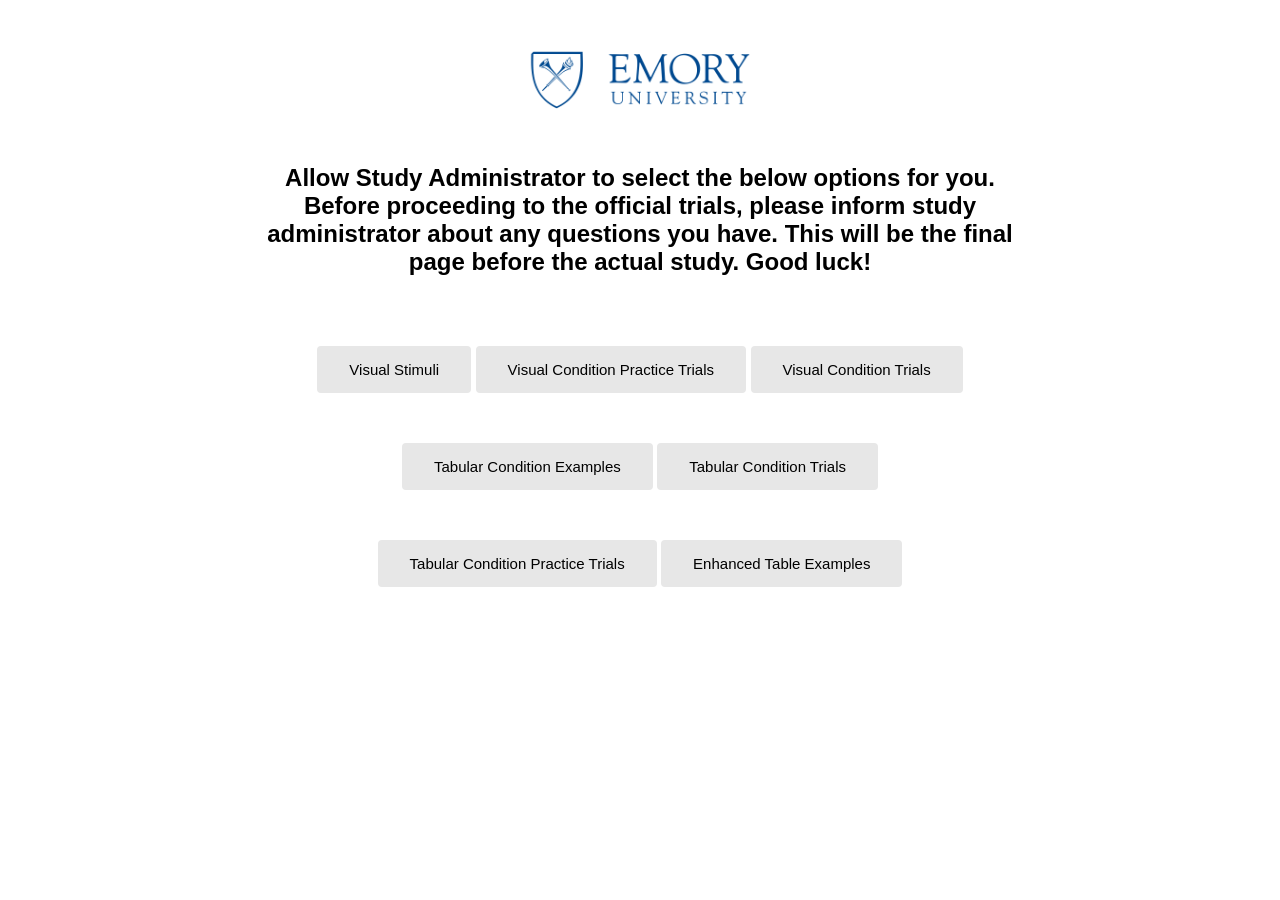
<file: leoxzz.github.io/index.html>
<!DOCTYPE html>
<html lang="en">

<head>
    <meta charset="UTF-8">
    <meta http-equiv="X-UA-Compatible" content="IE=edge">
    <meta name="viewport" content="width=device-width, initial-scale=1.0">
    <title>Transition</title>
    <link rel="stylesheet" href="css/style.css">
</head>

<body>
    <div style="margin: 1rem 20% 1rem; font-family:Arial, Helvetica, sans-serif; text-align: center;">
        <img src="./img/Emory-University-Logo.png"
            style="display: block; margin-left: auto; margin-right:auto; width: 30%" alt="">
        <h2>Allow Study Administrator to select the below options for you. Before proceeding to the official trials, please inform study administrator about any questions you have.
            This will be the final page before the actual study. Good luck!</h2>
        <button onclick="window.location.href = 'trans.html';" style="margin-top: 50px;">Visual Stimuli</button>
        <button onclick="window.location.href = 'practice.html';" style="margin-top: 50px;">Visual Condition Practice Trials</button>
        <button onclick="window.location.href = 'trial.html';" style="margin-top: 50px;">Visual Condition Trials</button>
        <button onclick="window.location.href = 'table_example.html';" style="margin-top: 50px;">Tabular Condition Examples</button>
        <button onclick="window.location.href = 'table.html';" style="margin-top: 50px;">Tabular Condition Trials</button>
        <button onclick="window.location.href = 'table_practice.html';" style="margin-top: 50px;">Tabular Condition Practice Trials</button>
        <button onclick="window.location.href = 'enhanced_table.html';" style="margin-top: 50px;">Enhanced Table Examples</button>
    </div>
</body>
</file>
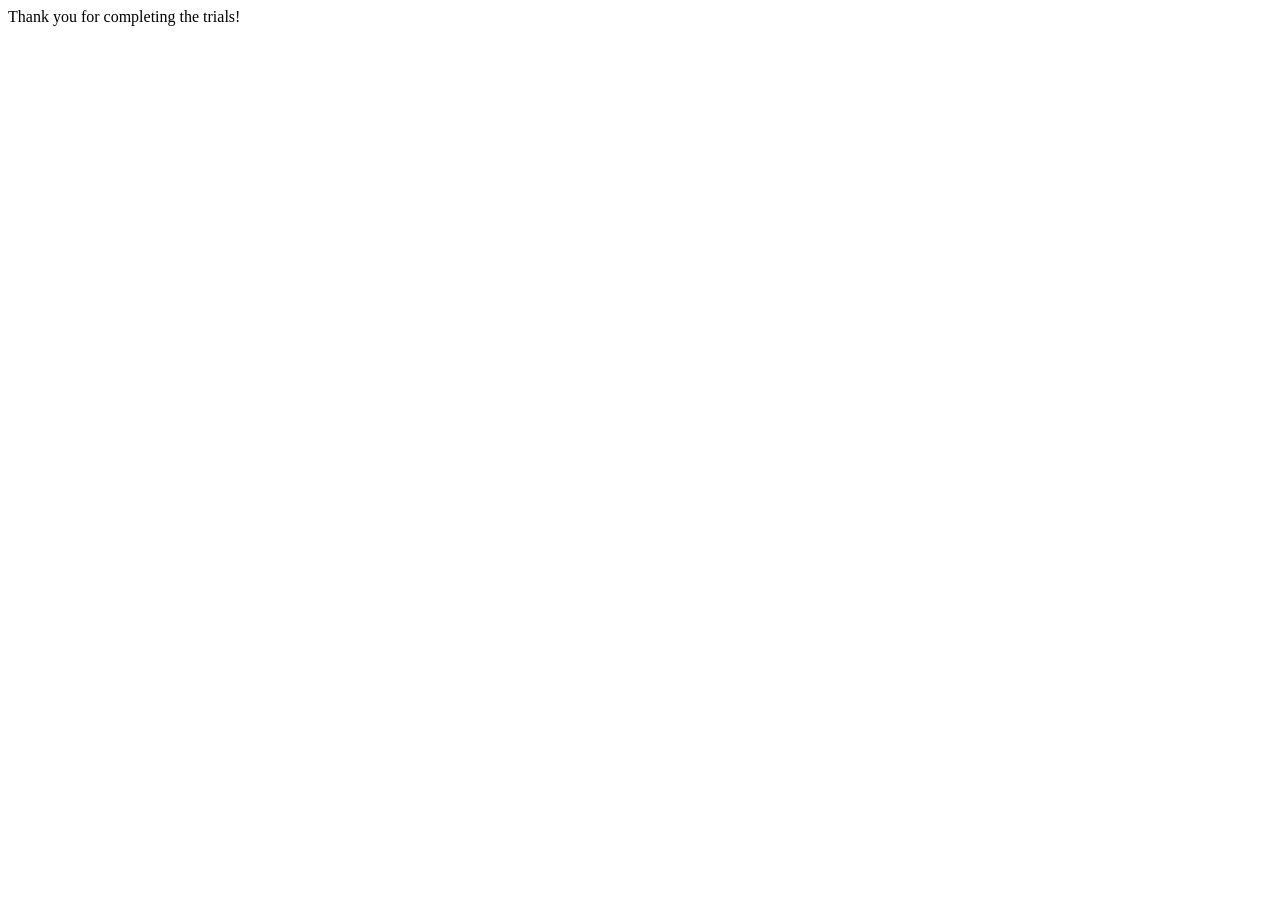
<file: leoxzz.github.io/completion.html>
<!DOCTYPE html>
<html lang="en">
<head>
    <meta charset="UTF-8">
    <meta http-equiv="X-UA-Compatible" content="IE=edge">
    <meta name="viewport" content="width=device-width, initial-scale=1.0">
    <title>Document</title>
</head>
<body>
    Thank you for completing the trials!
</body>
</html>
</file>
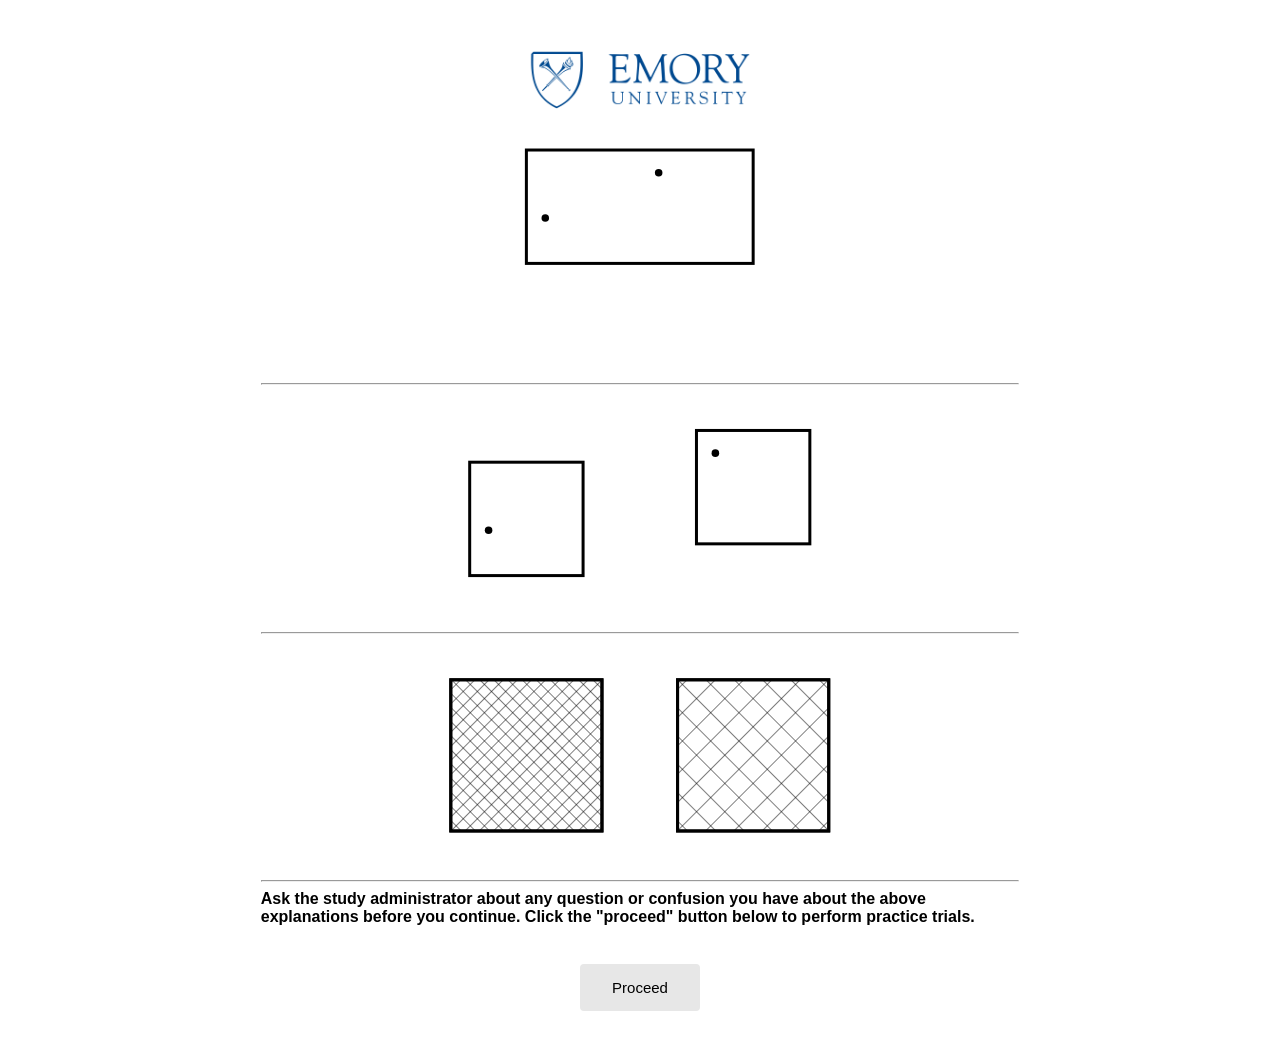
<file: leoxzz.github.io/encoding.html>
<!DOCTYPE html>
<html lang="en">

<head>
    <meta charset="UTF-8">
    <title>Instruction</title>
    <link rel="stylesheet" href="css/style.css">
</head>

<body>
    <div style="margin: 1rem 20% 1rem; font-family:Arial, Helvetica, sans-serif;">
        <img src="./img/Emory-University-Logo.png"
            style="display: block; margin-left: auto; margin-right:auto; width: 30%" alt="">
        <div class="example-svg">

            <svg baseProfile="full" height="6cm" version="1.1" width="12cm" xmlns="http://www.w3.org/2000/svg"
                xmlns:ev="http://www.w3.org/2001/xml-events" xmlns:xlink="http://www.w3.org/1999/xlink">
                <defs />
                <rect fill="white" height="3cm" stroke="black" stroke-width="3" width="6cm" x="3cm"
                    y="0.15919136599131578cm" />
                <circle cx="3.5cm" cy="1.9591913659913158cm" fill="black" r="0.1cm" />
                <circle cx="6.5cm" cy="0.7591913659913159cm" fill="black" r="0.1cm" /></svg>
        </div>
        <hr>

        <div class="example-svg">

            <svg baseProfile="full" height="6cm" version="1.1" width="12cm" xmlns="http://www.w3.org/2000/svg"
                xmlns:ev="http://www.w3.org/2001/xml-events" xmlns:xlink="http://www.w3.org/1999/xlink">
                <defs />
                <rect fill="white" height="3cm" stroke="black" stroke-width="3" width="3cm" x="1.5cm"
                    y="1.8308554057165671cm" />
                <rect fill="white" height="3cm" stroke="black" stroke-width="3" width="3cm" x="7.5cm"
                    y="0.9910903807382994cm" />
                <circle cx="2.0cm" cy="3.6308554057165674cm" fill="black" r="0.1cm" />
                <circle cx="8.0cm" cy="1.5910903807382994cm" fill="black" r="0.1cm" /></svg>
        </div>
        <hr>

        <div class="example-svg">

            <svg baseProfile="full" height="6cm" version="1.1" width="12cm" xmlns="http://www.w3.org/2000/svg"
                xmlns:ev="http://www.w3.org/2001/xml-events" xmlns:xlink="http://www.w3.org/1999/xlink">
                <defs />
                <pattern height="10" id="pattern" patternTransform="rotate(45 0 0)" patternUnits="userSpaceOnUse"
                    width="10">
                    <line stroke="black" stroke-width="1" x1="0" x2="0" y1="0" y2="10" />
                </pattern>
                <rect fill="url(#pattern)" height="4cm" stroke="black" stroke-width="3" width="4cm" x="1cm" y="1cm" />
                <pattern height="10" id="pattern-2" patternTransform="rotate(-45 0 0)" patternUnits="userSpaceOnUse"
                    width="10">
                    <line stroke="black" stroke-width="1" x1="0" x2="0" y1="0" y2="10" />
                </pattern>
                <rect fill="url(#pattern-2)" height="4cm" stroke="black" stroke-width="3" width="4cm" x="1cm" y="1cm" />
                <pattern height="10" id="pattern-3" patternTransform="rotate(45 0 0)" patternUnits="userSpaceOnUse"
                    width="20.0">
                    <line stroke="black" stroke-width="1" x1="0" x2="0" y1="0" y2="10" />
                </pattern>
                <rect fill="url(#pattern-3)" height="4cm" stroke="black" stroke-width="3" width="4cm" x="7cm" y="1cm" />
                <pattern height="10" id="pattern-4" patternTransform="rotate(-45 0 0)" patternUnits="userSpaceOnUse"
                    width="20.0">
                    <line stroke="black" stroke-width="1" x1="0" x2="0" y1="0" y2="10" />
                </pattern>
                <rect fill="url(#pattern-4)" height="4cm" stroke="black" stroke-width="3" width="4cm" x="7cm" y="1cm" />
            </svg>
        </div>

        <hr>
        <div style="margin-bottom: 5%;">
            <b>Ask the study administrator about any question or confusion you have about the above explanations before
                you continue. Click the "proceed" button below to perform practice trials. </b>
            <div style="text-align: center; margin-top: 5%; margin-bottom: 5%;">
                <nav>
                    <a id="survey-link" href="index.html">
                        <button>Proceed</button>
                    </a>
                </nav>
            </div>
        </div>
    </div>
</body>

</html>
</file>
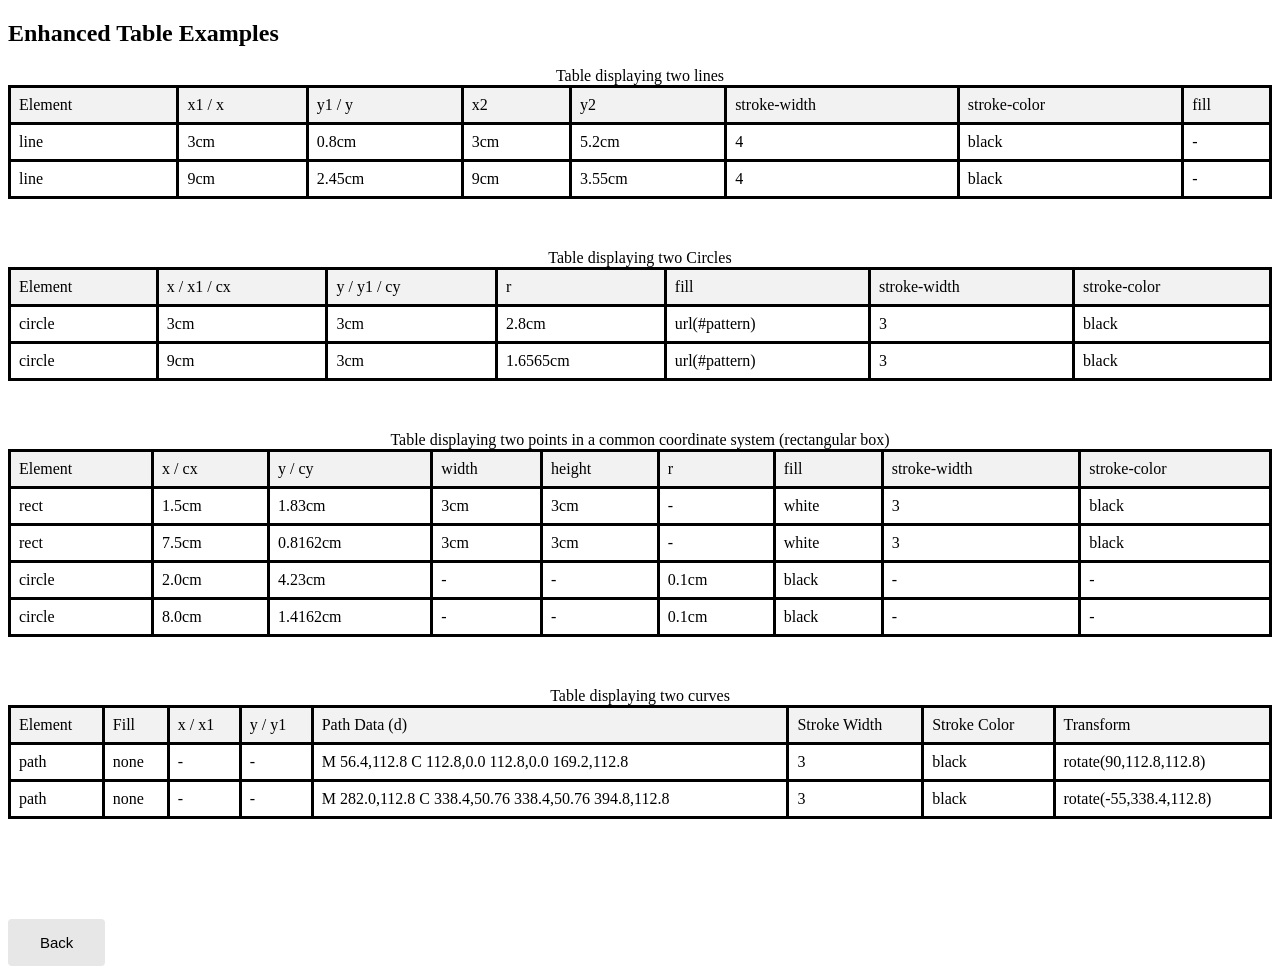
<file: leoxzz.github.io/enhanced_table.html>
<!DOCTYPE html>
<html>
<head>
<style>
  table {
    width: 100%;
    border-collapse: collapse;
    margin-bottom: 50px;
  }
  th, td {
    border: 1px solid black;
    padding: 8px;
    text-align: left;
  }
  th {
    background-color: #f2f2f2;
  }
</style>
<link rel="stylesheet" href="css/style.css">
</head>
<body>

<h2>Enhanced Table Examples</h2>

<table>
  <caption>Table displaying two lines</caption>
  <tr>
    <th>Element</th>
    <th>x1 / x</th>
    <th>y1 / y</th>
    <th>x2</th>
    <th>y2</th>
    <th>stroke-width</th>
    <th>stroke-color</th>
    <th>fill</th>
  </tr>
  <tr>
    <td>line</td>
    <td>3cm</td>
    <td>0.8cm</td>
    <td>3cm</td>
    <td>5.2cm</td>
    <td>4</td>
    <td>black</td>
    <td>-</td>
  </tr>
  <tr>
    <td>line</td>
    <td>9cm</td>
    <td>2.45cm</td>
    <td>9cm</td>
    <td>3.55cm</td>
    <td>4</td>
    <td>black</td>
    <td>-</td>
  </tr>
</table>

<table>
    <caption>Table displaying two Circles</caption>
    <tr>
      <th>Element</th>
      <th>x / x1 / cx</th>
      <th>y / y1 / cy</th>
      <th>r</th>
      <th>fill</th>
      <th>stroke-width</th>
      <th>stroke-color</th>
    </tr>
    <tr>
      <td>circle</td>
      <td>3cm</td>
      <td>3cm</td>
      <td>2.8cm</td>
      <td>url(#pattern)</td>
      <td>3</td>
      <td>black</td>
    </tr>
    <tr>
      <td>circle</td>
      <td>9cm</td>
      <td>3cm</td>
      <td>1.6565cm</td>
      <td>url(#pattern)</td>
      <td>3</td>
      <td>black</td>
    </tr>
  </table>

  <table>
    <caption>Table displaying two points in a common coordinate system (rectangular box)</caption>
    <tr>
      <th>Element</th>
      <th>x / cx</th>
      <th>y / cy</th>
      <th>width</th>
      <th>height</th>
      <th>r</th>
      <th>fill</th>
      <th>stroke-width</th>
      <th>stroke-color</th>
    </tr>
    <tr>
      <td>rect</td>
      <td>1.5cm</td>
      <td>1.83cm</td>
      <td>3cm</td>
      <td>3cm</td>
      <td>-</td>
      <td>white</td>
      <td>3</td>
      <td>black</td>
    </tr>
    <tr>
      <td>rect</td>
      <td>7.5cm</td>
      <td>0.8162cm</td>
      <td>3cm</td>
      <td>3cm</td>
      <td>-</td>
      <td>white</td>
      <td>3</td>
      <td>black</td>
    </tr>
    <tr>
      <td>circle</td>
      <td>2.0cm</td>
      <td>4.23cm</td>
      <td>-</td>
      <td>-</td>
      <td>0.1cm</td>
      <td>black</td>
      <td>-</td>
      <td>-</td>
    </tr>
    <tr>
      <td>circle</td>
      <td>8.0cm</td>
      <td>1.4162cm</td>
      <td>-</td>
      <td>-</td>
      <td>0.1cm</td>
      <td>black</td>
      <td>-</td>
      <td>-</td>
    </tr>
  </table>
  
      <table>
        <caption>Table displaying two curves</caption>
        <tr>
          <th>Element</th>
          <th>Fill</th>
          <th>x / x1</th>
          <th>y / y1</th>
          <th>Path Data (d)</th>
          <th>Stroke Width</th>
          <th>Stroke Color</th>
          <th>Transform</th>
        </tr>
        <tr>
          <td>path</td>
          <td>none</td>
          <td>-</td>
          <td>-</td>
          <td>M 56.4,112.8 C 112.8,0.0 112.8,0.0 169.2,112.8</td>
          <td>3</td>
          <td>black</td>
          <td>rotate(90,112.8,112.8)</td>
        </tr>
        <tr>
          <td>path</td>
          <td>none</td>
          <td>-</td>
          <td>-</td>
          <td>M 282.0,112.8 C 338.4,50.76 338.4,50.76 394.8,112.8</td>
          <td>3</td>
          <td>black</td>
          <td>rotate(-55,338.4,112.8)</td>
        </tr>
      </table>
      
  
    <button onclick="window.location.href = 'index.html';" style="margin-top: 50px;">Back</button>

</body>
</html>
</file>
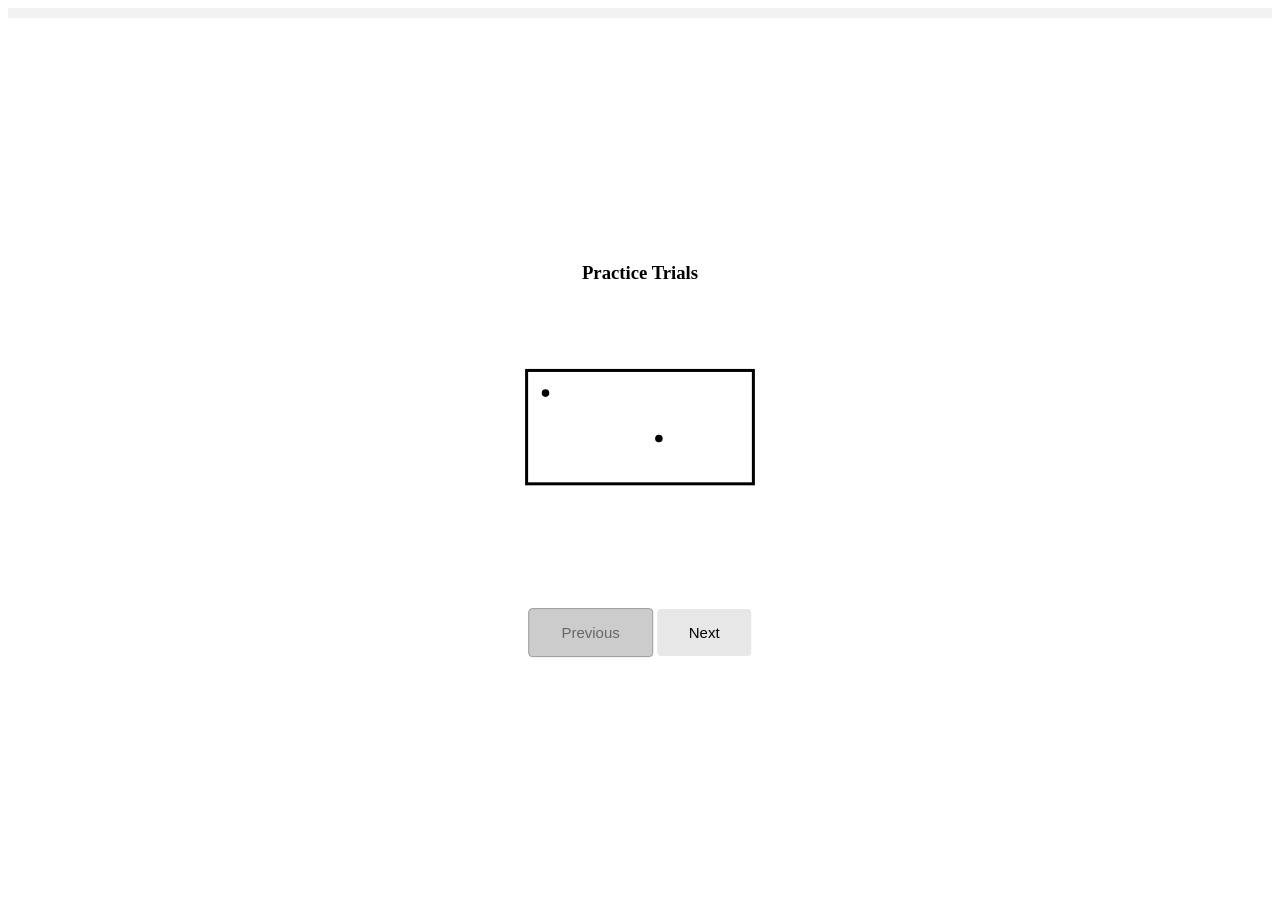
<file: leoxzz.github.io/first_practice.html>
<!DOCTYPE html>
<html lang="en">

<head>
    <meta charset="UTF-8">
    <title>Practice Trials</title>
    <link rel="stylesheet" href="css/style.css">
</head>

<body>
    <!-- HTML code for the progress bar -->
<div class="progress-bar">
    <div class="progress" style="width: 0%"></div>
  </div>

    <div class="center-screen">
        <h3>Practice Trials</h3>
        <div id="image-container"></div>
        <button id="p-button" onclick="showLastImage()" disabled>Previous</button>
        <button id="trial-button" onclick="showNextImage()">Next</button>
    </div>
    <script src="js/practice_trials.js"></script>
</body>
</file>
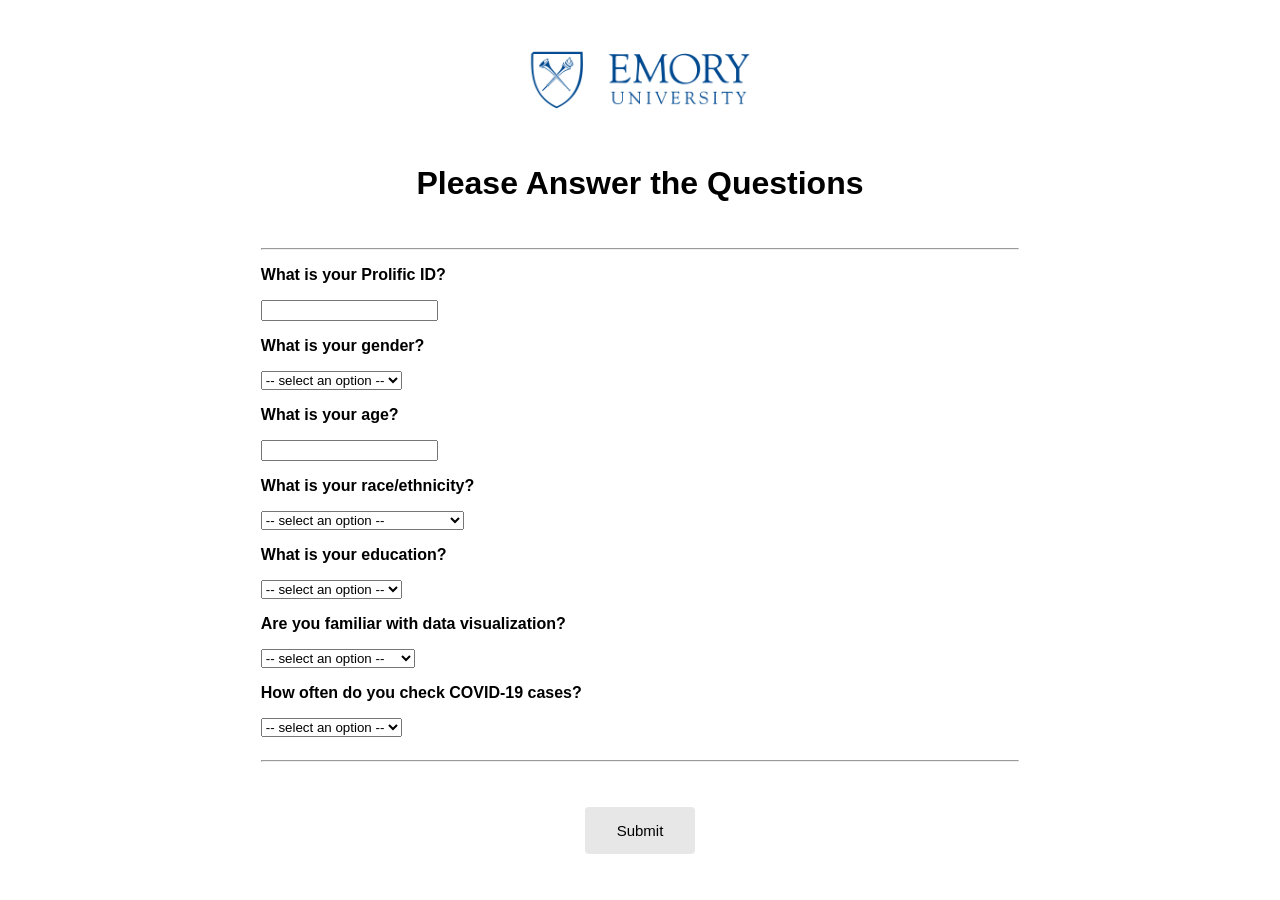
<file: leoxzz.github.io/survey.html>
<!-- Created by Zhongzheng Xu 11/2022 -->
<!DOCTYPE html>
<html lang="en">

<head>
  <meta charset="UTF-8">
  <link rel="stylesheet" href="css/style.css">
  <meta name="viewport" content="width=device-width, initial-scale=1.0">
</head>

<body>
  <div id="textbox" style="margin: 1rem 20% 1rem; font-family:Arial, Helvetica, sans-serif;">
    <img src="./img/Emory-University-Logo.png" style="display: block; margin-left: auto; margin-right:auto; width: 30%"
      alt="">
    <h1 style="text-align: center; margin-bottom: 6%;">Please Answer the Questions</h1>
    <hr>
    <form id="survey" name="survey_questions" onsubmit="return validation()" >
      <b>
        <p>What is your Prolific ID?</p>
      </b>
      <input type="text" name="prolific_id">

      <b>
        <p>What is your gender?</p>
      </b>
      <select name="gender" id="gender" value="" type="text">
        <option> -- select an option -- </option>
        <option>Male</option>
        <option>Female</option>
        <option>Other</option>
        <option>Prefer Not to Say</option>
      </select>

      <b>
        <p>What is your age?</p>
      </b>
      <input type="number" name="age">

      <b>
        <p>What is your race/ethnicity?</p>
      </b>
      <select name="race" id="race" value="" type="text">
        <option> -- select an option -- </option>
        <option>White/Caucasian/European</option>
        <option>Black/ African</option>
        <option>Asian</option>
        <option>Indian</option>
        <option>Pacific Islander</option>
        <option>Hispanic</option>
        <option>Arabian, Egyptian or Maghrebi</option>
        <option>Native American</option>
        <option>Australian Aboriginal</option>
        <option>Other</option>
        <option>Prefer Not to Say</option>
      </select>

      <b>
        <p>What is your education?</p>
      </b>
      <select name="education" id="education" value="" type="text">
        <option> -- select an option -- </option>
        <option>High School</option>
        <option>Undergraduate</option>
        <option>Masters</option>
        <option>Doctorate</option>
        <option>Other</option>
        <option>Prefer Not to Say</option>
      </select>

      <b>
        <p>Are you familiar with data visualization?</p>
      </b>
      <select name="visfam" id="visfam" value="" type="text">
        <option> -- select an option -- </option>
        <option>Expert</option>
        <option>Familiar</option>
        <option>Amateur</option>
        <option>No idea what it means</option>
      </select>

      <b>
        <p>How often do you check COVID-19 cases?</p>
      </b>
      <select name="stockfam" id="stockfam" value="" type="text">
        <option> -- select an option -- </option>
        <option>Every day</option>
        <option>Frequently</option>
        <option>Sometimes</option>
        <option>Never</option>
      </select>

      <hr style="margin-top: 3%;">
      <div style="text-align: center; margin-top: 6%;">
        <button type="submit">Submit</button>
      </div>
    </form>
  </div>

<script src="js/survey.js"></script>
</body>

</html>
</file>
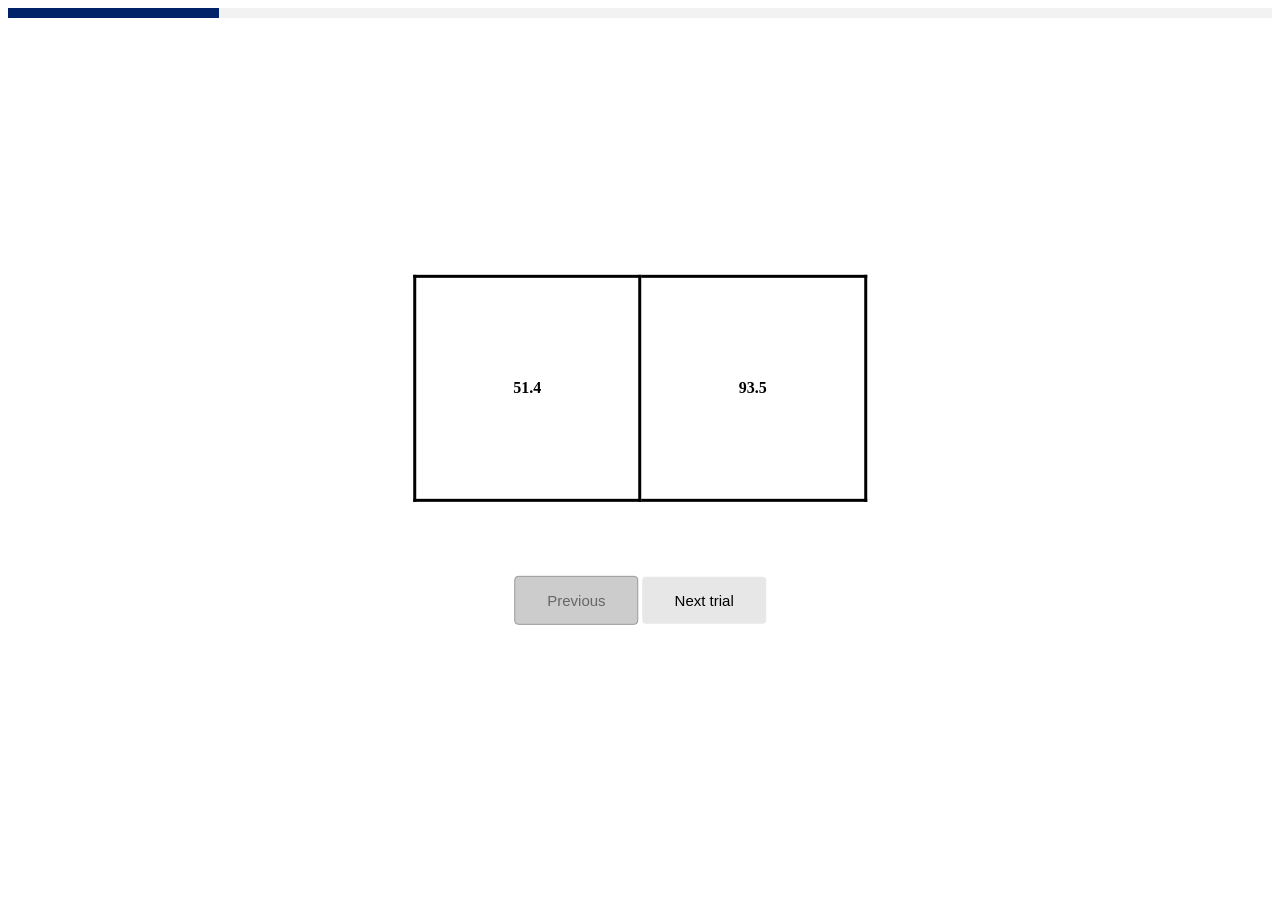
<file: leoxzz.github.io/table.html>
<!DOCTYPE html>
<html lang="en">

<head>
    <meta charset="UTF-8">
    <title>Trials</title>
    <link rel="stylesheet" href="css/style.css">
</head>

<body>
    <!-- HTML code for the progress bar -->
<div class="progress-bar">
    <div class="progress" style="width: 0%"></div>
  </div>

    <div class="center-screen">
        <div id="image-container"></div>
        <button id="p-button" onclick="showLastImage()" disabled>Previous</button>
        <button id="trial-button" onclick="showNextImage()">Next trial</button>
    </div>
    <script src="js/table_trials.js"></script>
</body>

</html>
</file>
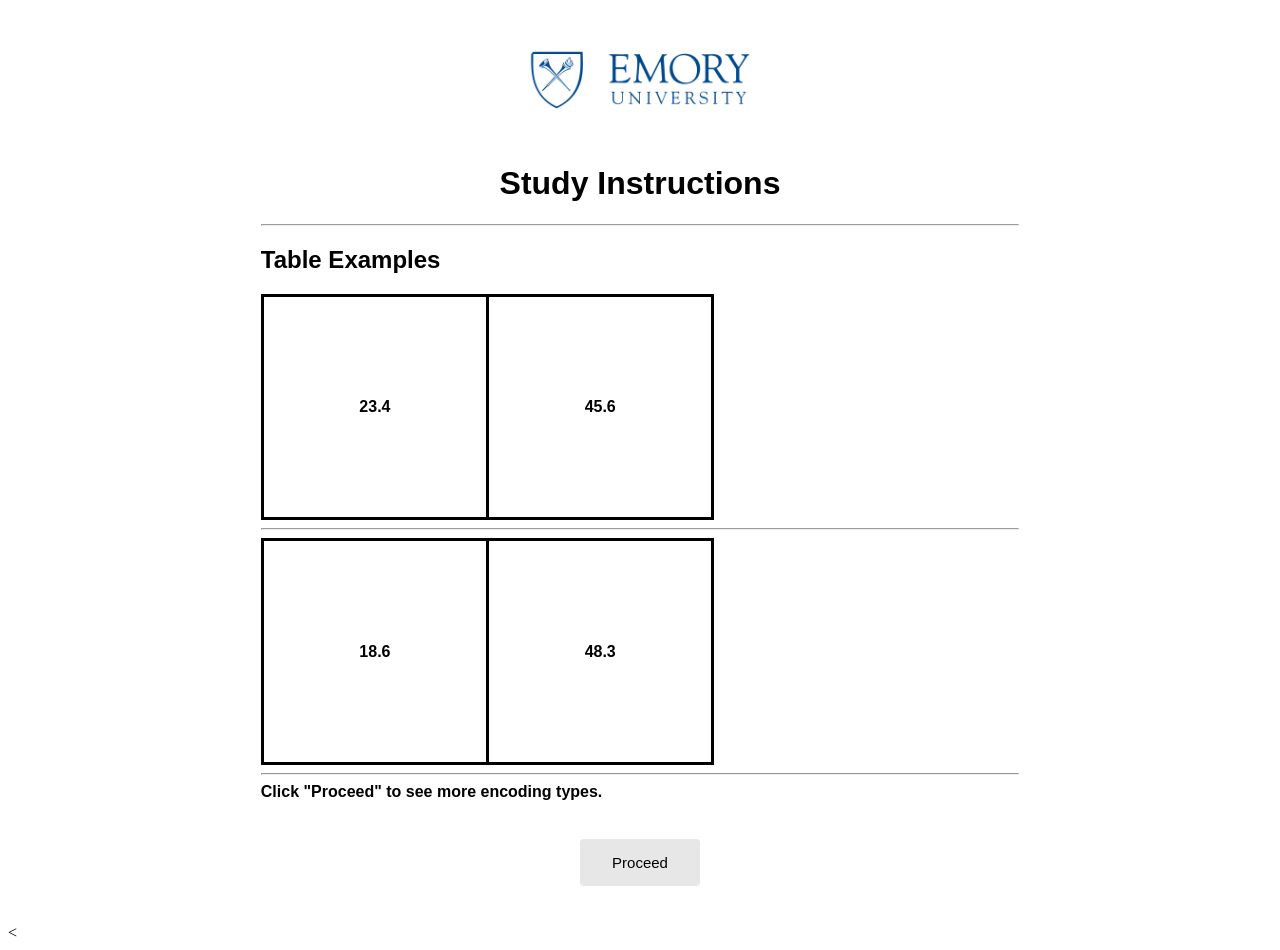
<file: leoxzz.github.io/table_example.html>
</html>
<!-- Created by Zhongzheng Xu 11/2022 -->

<!DOCTYPE html>
<html lang="en">

<head>
    <script src="https://d3js.org/d3.v4.js"></script>
    <meta charset="UTF-8">
    <link rel="stylesheet" href="css/style.css">
    <meta name="viewport" content="width=device-width, initial-scale=1.0">
</head>

<body>
    <div style="margin: 1rem 20% 1rem; font-family:Arial, Helvetica, sans-serif;">
        <img src="./img/Emory-University-Logo.png"
            style="display: block; margin-left: auto; margin-right:auto; width: 30%" alt="">
        <h1 style="text-align: center;">Study Instructions</h1>

        <hr>
        <h2> Table Examples</h2>


         <div id="example-svg" style="align-items: center;">
             <table style="width:12cm;height:6cm;">
                 <tr>
                     <th scope="col" style="font-weight: bold;">23.4</th>
                     <th scope="col" style="font-weight: bold;">45.6</th>
                 </tr>

             </table>
         </div>

        <hr>
         <div id="example-svg" style="align-items: center;">
             <table style="width:12cm;height:6cm;">
                 <tr>
                     <th scope="col" style="font-weight: bold;">18.6</th>
                     <th scope="col" style="font-weight: bold;">48.3</th>
                 </tr>

             </table>
         </div>
         <hr>
        <div style="margin-bottom: 5%;">
            <b>Click "Proceed" to see more encoding types.</b>
            <div style="text-align: center; margin-top: 5%; margin-bottom: 5%;">
                <nav>
                    <a id="survey-link" href="index.html">
                        <button>Proceed</button>
                    </a>
                </nav>
            </div>
        </div>


    </div>
<
</file>
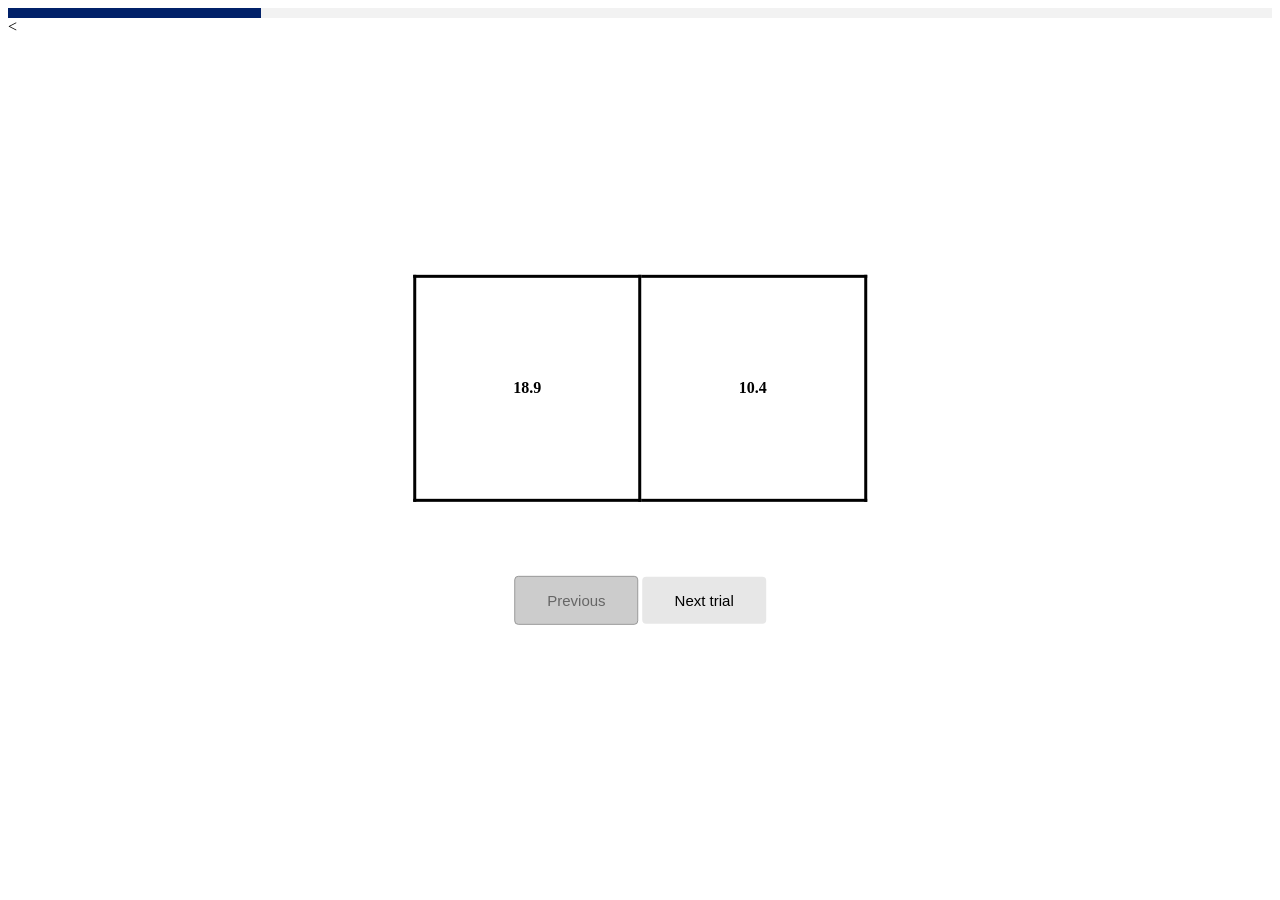
<file: leoxzz.github.io/table_practice.html>
<!DOCTYPE html>
<html lang="en">

<head>
    <meta charset="UTF-8">
    <title>Trials</title>
    <link rel="stylesheet" href="css/style.css">
</head>

<body>
    <!-- HTML code for the progress bar -->
<div class="progress-bar">
    <div class="progress" style="width: 0%"></div>
  </div>

    <div class="center-screen">
        <div id="image-container"></div>
        <button id="p-button" onclick="showLastImage()" disabled>Previous</button>
        <button id="trial-button" onclick="showNextImage()">Next trial</button>
    </div>
    <script src="js/table_prac.js"></script>
</body>

<
</file>
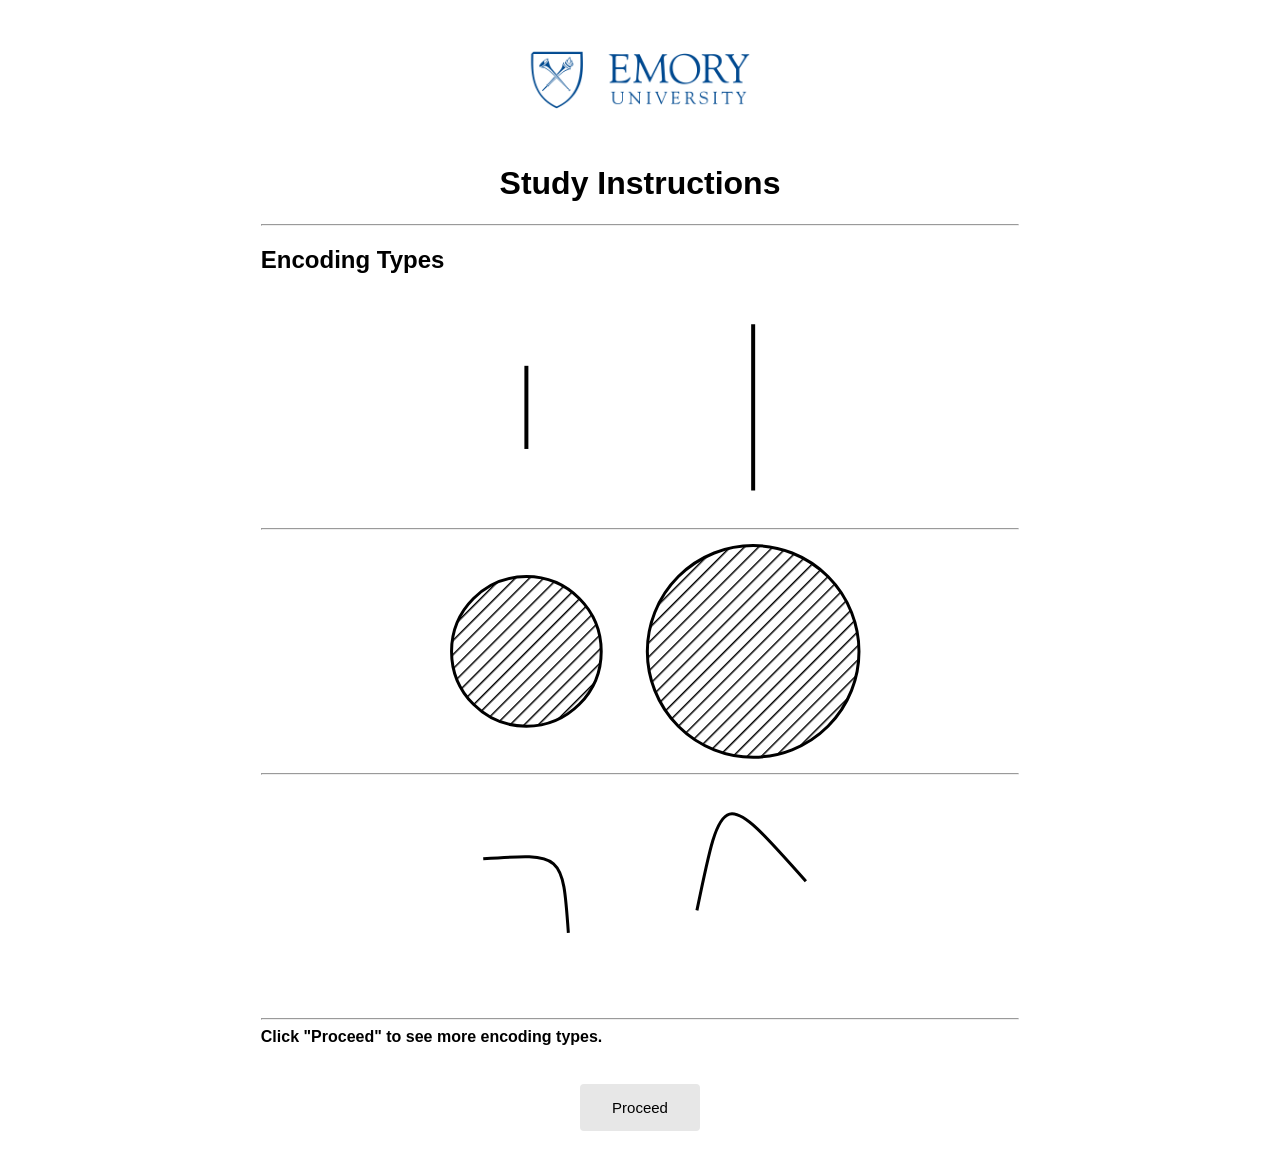
<file: leoxzz.github.io/trans.html>
</html>
<!-- Created by Zhongzheng Xu 11/2022 -->

<!DOCTYPE html>
<html lang="en">

<head>
    <script src="https://d3js.org/d3.v4.js"></script>
    <meta charset="UTF-8">
    <link rel="stylesheet" href="css/style.css">
    <meta name="viewport" content="width=device-width, initial-scale=1.0">
</head>

<body>
    <div style="margin: 1rem 20% 1rem; font-family:Arial, Helvetica, sans-serif;">
        <img src="./img/Emory-University-Logo.png"
            style="display: block; margin-left: auto; margin-right:auto; width: 30%" alt="">
        <h1 style="text-align: center;">Study Instructions</h1>

        <hr>
        <h2> Encoding Types</h2>

        <div class="example-svg">
            <svg baseProfile="full" height="6cm" version="1.1" width="12cm" xmlns="http://www.w3.org/2000/svg"
                xmlns:ev="http://www.w3.org/2001/xml-events" xmlns:xlink="http://www.w3.org/1999/xlink">
                <defs />
                <line stroke="black" stroke-width="4" x1="3cm" x2="3cm" y1="1.9cm" y2="4.1cm" />
                <line stroke="black" stroke-width="4" x1="9cm" x2="9cm" y1="0.7999999999999998cm" y2="5.2cm" /></svg>
        </div>
        <hr>

        <div class="example-svg">
            <svg baseProfile="full" height="6cm" version="1.1" width="12cm" xmlns="http://www.w3.org/2000/svg"
                xmlns:ev="http://www.w3.org/2001/xml-events" xmlns:xlink="http://www.w3.org/1999/xlink">
                <defs />
                <pattern height="10" id="pattern" patternTransform="rotate(45 0 0)" patternUnits="userSpaceOnUse"
                    width="10">
                    <line stroke="black" stroke-width="3" x1="0" x2="0" y1="0" y2="10" />
                </pattern>
                <circle cx="9cm" cy="3cm" fill="url(#pattern)" r="2.8cm" stroke="black" stroke-width="3" />
                <circle cx="3cm" cy="3cm" fill="url(#pattern)" r="1.9798989873223332cm" stroke="black"
                    stroke-width="3" />
            </svg>
        </div>
        <hr>


        <div class="example-svg">
            <svg baseProfile="full" height="6cm" version="1.1" width="12cm" xmlns="http://www.w3.org/2000/svg"
                xmlns:ev="http://www.w3.org/2001/xml-events" xmlns:xlink="http://www.w3.org/1999/xlink">
                <defs />
                <path
                    d="M 56.400000000000006,112.80000000000001 C 112.80000000000001,56.400000000000006 112.80000000000001,56.400000000000006 169.20000000000002,112.80000000000001"
                    fill="none" stroke="black" stroke-width="3"
                    transform="rotate(41,112.80000000000001,112.80000000000001)" />
                <path d="M 282.0,112.80000000000001 C 338.4,0.0 338.4,0.0 394.8,112.80000000000001" fill="none"
                    stroke="black" stroke-width="3" transform="rotate(-15,338.40000000000003,112.80000000000001)" />
                </svg>
        </div>
        <hr>
        <div style="margin-bottom: 5%;">
            <b>Click "Proceed" to see more encoding types.</b>
            <div style="text-align: center; margin-top: 5%; margin-bottom: 5%;">
                <nav>
                    <a id="survey-link" href="encoding.html">
                        <button>Proceed</button>
                    </a>
                </nav>
            </div>
        </div>


    </div>
</body>
</file>
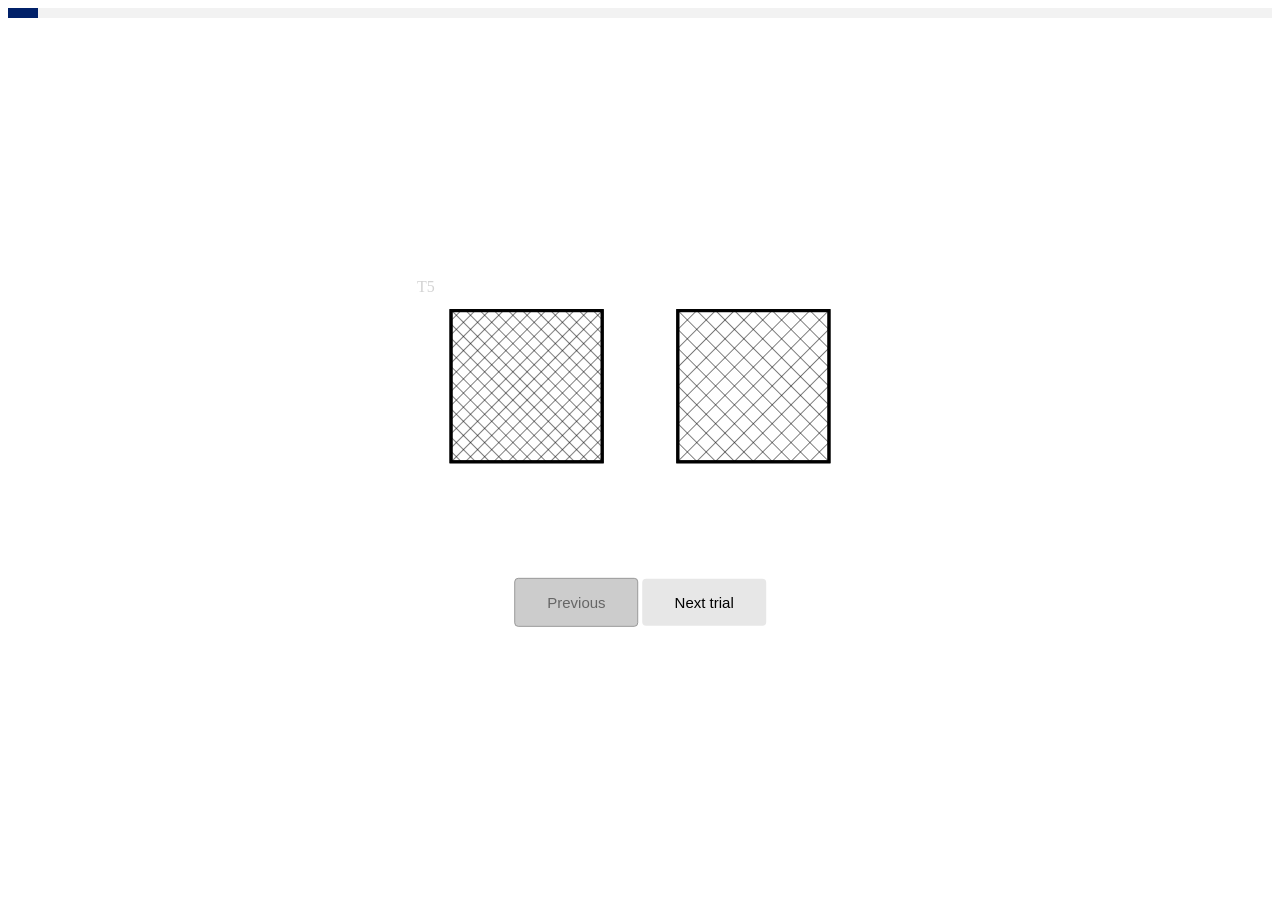
<file: leoxzz.github.io/trial.html>
<!DOCTYPE html>
<html lang="en">

<head>
    <meta charset="UTF-8">
    <title>Trials</title>
    <link rel="stylesheet" href="css/style.css">
</head>

<body>
    <!-- HTML code for the progress bar -->
<div class="progress-bar">
    <div class="progress" style="width: 0%"></div>
  </div>

    <div class="center-screen">
        <div id="image-container"></div>
        <button id="p-button" onclick="showLastImage()" disabled>Previous</button>
        <button id="trial-button" onclick="showNextImage()">Next trial</button>
    </div>
    <script src="js/trials.js"></script>
</body>

</html>
</file>
<file: leoxzz.github.io/css/style.css>
button {
  background-color: #e7e7e7;
  border: none;
  color: black;
  padding: 15px 32px;
  text-align: center;
  border-radius: 4px;
  text-decoration: none;
  display: inline-block;
  font-size: 15px;
}

button:hover {
  background-color: darkgray;
  /* Green */
  color: white;
}

button:disabled {
  border: 1px solid #999999;
  background-color: #cccccc;
  color: #666666;
}

.center-screen{
  position: absolute;
  top: 50%;
  left: 50%;
  margin-right: -50%;
  transform: translate(-50%, -50%);
  text-align: center;
}

#trial-button {
  margin-top: 2cm;
}

.image-container {
  display: none;
}

.progress-bar {
  height: 10px;
  width: 100%;
  background-color: #f2f2f2;
}

.progress {
  height: 100%;
  background-color: #012169;
}

table, th, td {
  border: 1px solid black;
  border-collapse: collapse;
}

th, td {
  font-weight: lighter;
  border: 3px solid black;
}

.example-svg{
  text-align: center;
}

li {
  margin-bottom: 10px;
}
</file>
